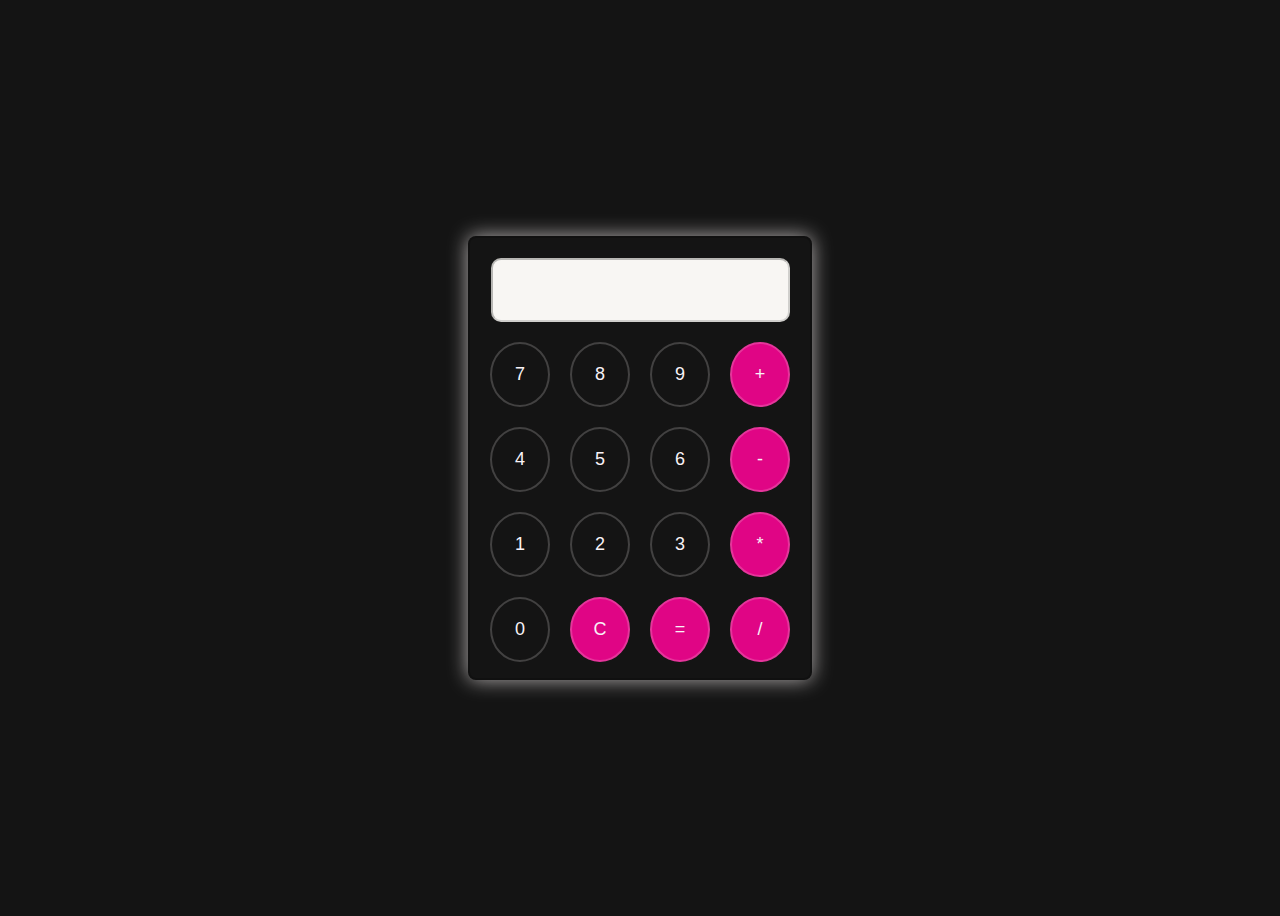
<file: calculator/index.html>
<!DOCTYPE html>
<html lang="en">
<head>
    <meta charset="UTF-8">
    <meta name="viewport" content="width=device-width, initial-scale=1.0">
    <title>Calculator</title>
    <link rel="stylesheet" href="style.css">
</head>
<body>
    <div class="calculator">
        <input type="text" id="display" disabled>
        <div class="keys">
            <button onclick="appendNumber('7')">7</button>
            <button onclick="appendNumber('8')">8</button>
            <button onclick="appendNumber('9')">9</button>
            <button id="operator"onclick="appendOperator('+')">+</button>
            <button onclick="appendNumber('4')">4</button>
            <button onclick="appendNumber('5')">5</button>
            <button onclick="appendNumber('6')">6</button>
            <button id="operator"onclick="appendOperator('-')">-</button>
            <button onclick="appendNumber('1')">1</button>
            <button onclick="appendNumber('2')">2</button>
            <button onclick="appendNumber('3')">3</button>
            <button id="operator"onclick="appendOperator('*')">*</button>
            <button onclick="appendNumber('0')">0</button>
            <button id="operator"onclick="clearDisplay()">C</button>
            <button id="operator" onclick="calculateResult()">=</button>
            <button id="operator" onclick="appendOperator('/')">/</button>
        </div>
    </div>

    <script src="script.js"></script>
</body>
</html>
</file>
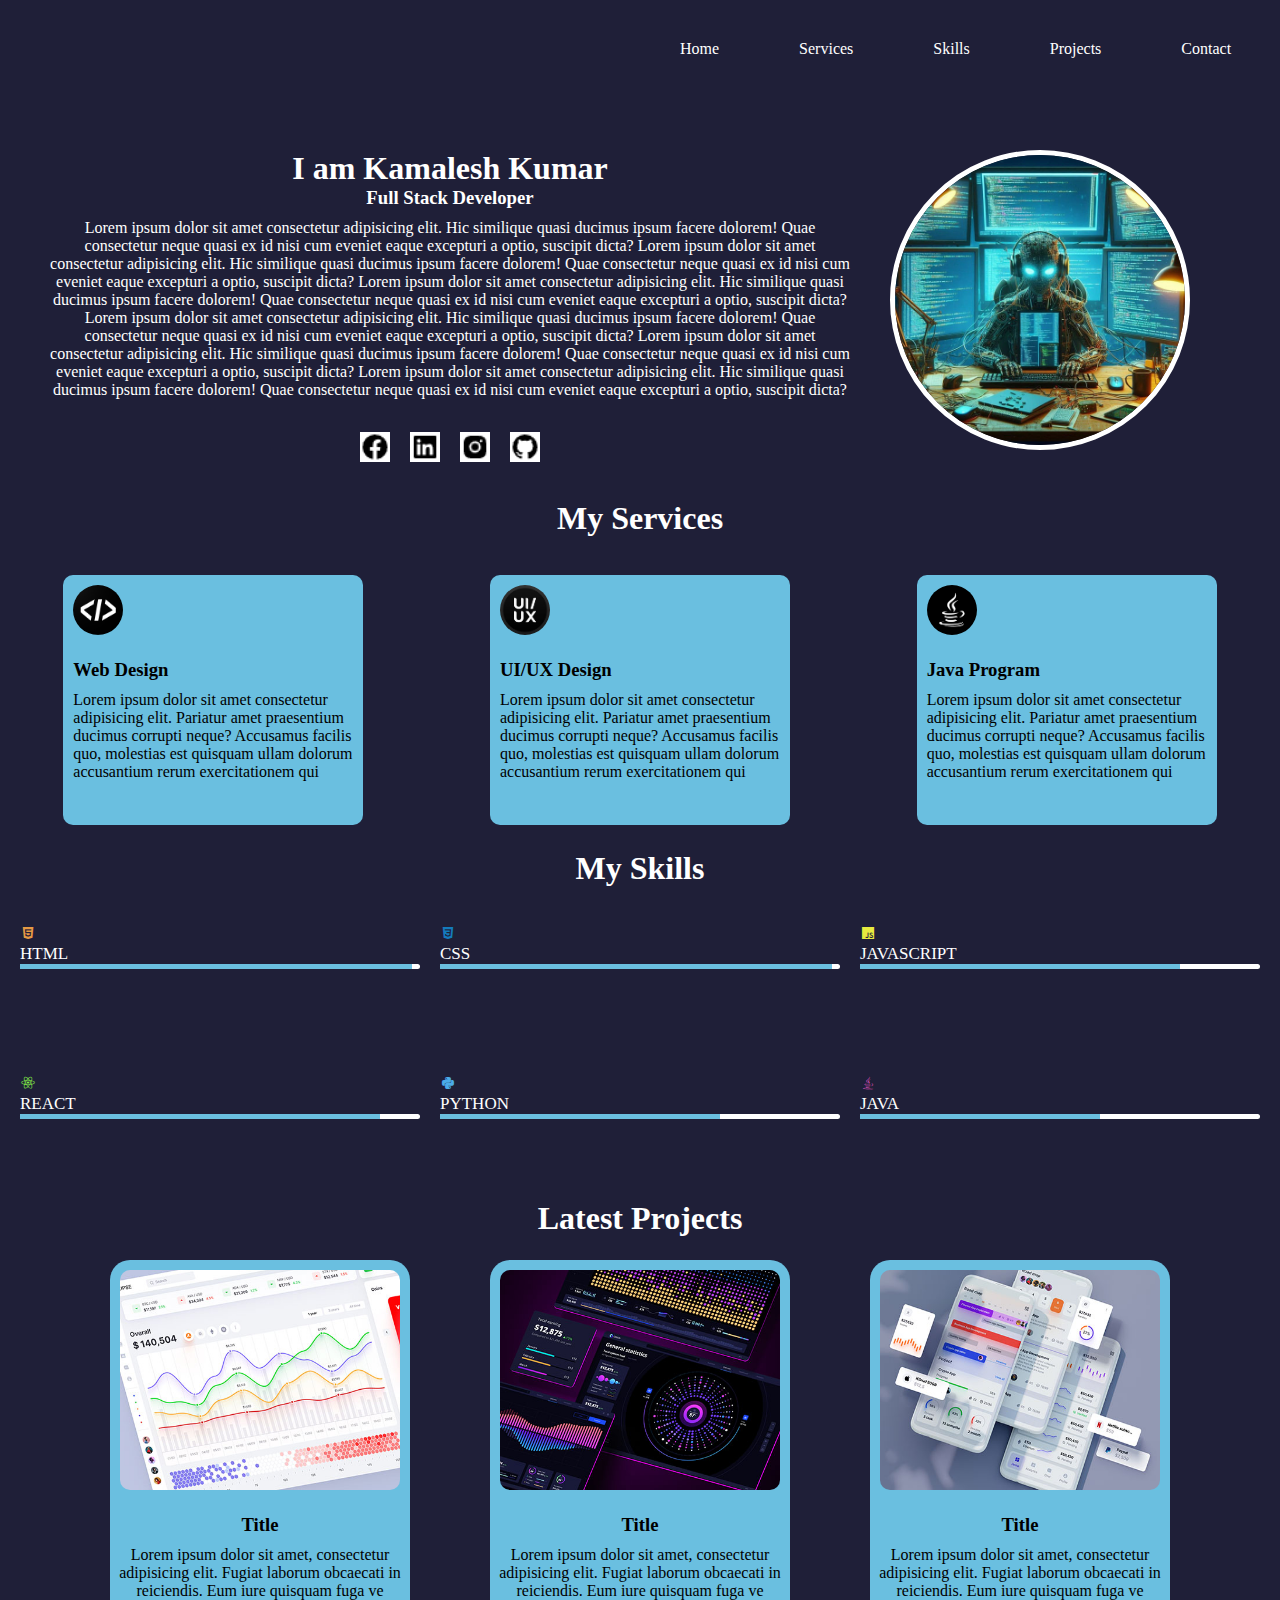
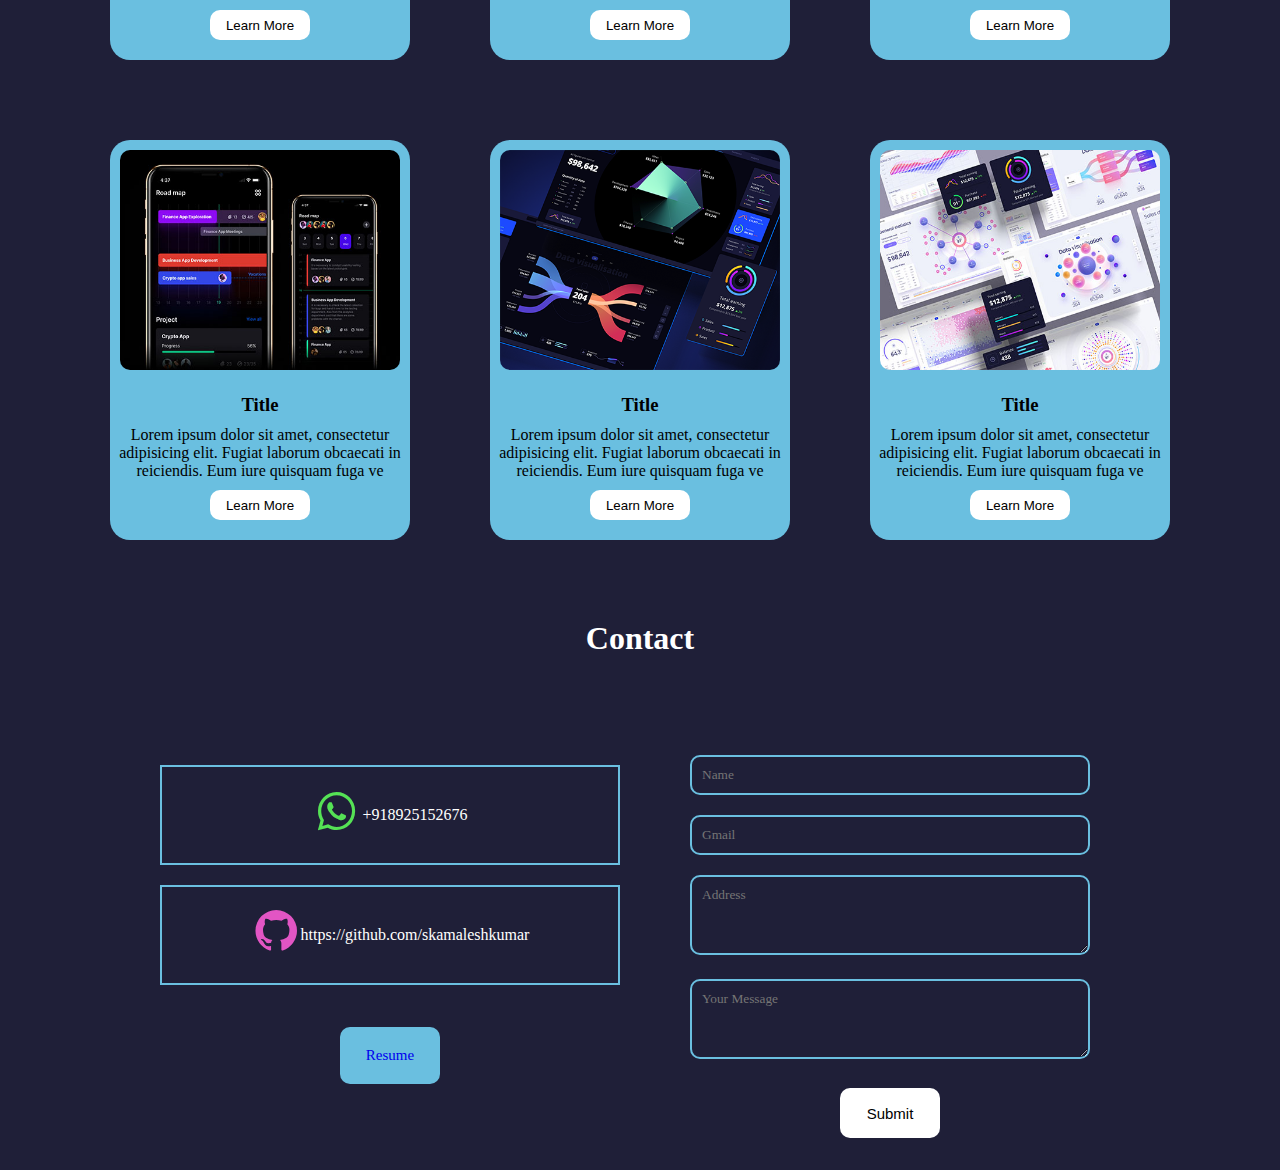
<file: Task2-Portfolio/index.html>
<!DOCTYPE html>
<html lang="en">
<head>
    <meta charset="UTF-8">
    <meta name="viewport" content="width=device-width, initial-scale=1.0">
    <title>Portfolio</title>
    <link rel="stylesheet" href="style.css">
    <link href='https://unpkg.com/boxicons@2.1.4/css/boxicons.min.css' rel='stylesheet'>
</head>
<body>
   <nav class="container">
      <ul>
        <li><a href="#">Home</a></li>
        <li><a href="#">Services</a></li>
        <li><a href="#">Skills</a></li>
        <li><a href="#">Projects</a></li>
        <li><a href="#">Contact</a></li>
      </ul>
    </nav>
    
    <div class="container1">
        <div class="about">
            <h1>I am Kamalesh Kumar</h1>
            <h3>Full Stack Developer</h3>
            <p>Lorem ipsum dolor sit amet consectetur adipisicing elit. Hic similique quasi ducimus ipsum facere dolorem! Quae consectetur neque quasi ex id nisi cum eveniet eaque excepturi a optio, suscipit dicta?
                Lorem ipsum dolor sit amet consectetur adipisicing elit. Hic similique quasi ducimus ipsum facere dolorem! Quae consectetur neque quasi ex id nisi cum eveniet eaque excepturi a optio, suscipit dicta?
                Lorem ipsum dolor sit amet consectetur adipisicing elit. Hic similique quasi ducimus ipsum facere dolorem! Quae consectetur neque quasi ex id nisi cum eveniet eaque excepturi a optio, suscipit dicta?
                Lorem ipsum dolor sit amet consectetur adipisicing elit. Hic similique quasi ducimus ipsum facere dolorem! Quae consectetur neque quasi ex id nisi cum eveniet eaque excepturi a optio, suscipit dicta?
                Lorem ipsum dolor sit amet consectetur adipisicing elit. Hic similique quasi ducimus ipsum facere dolorem! Quae consectetur neque quasi ex id nisi cum eveniet eaque excepturi a optio, suscipit dicta?
                Lorem ipsum dolor sit amet consectetur adipisicing elit. Hic similique quasi ducimus ipsum facere dolorem! Quae consectetur neque quasi ex id nisi cum eveniet eaque excepturi a optio, suscipit dicta?
                     
            </p>
            <div class="contact">
                
                <a href="#"><img src="./images/facebook-circle-logo-24.png" alt=""></a>
                <a href="#"><img src="images/linkedin-square-logo-24.png" alt=""></a>
                <a href="#"><img src="images/instagram-alt-logo-24.png" alt=""></a>
                <a href="#"><img src="./images/github-logo-24.png" alt=""></a>
                
          
        </div>
        </div>
      
        <div class="profile">
            <img src="./images/ai-8802304_640.jpg" alt="">
        </div>

    </div>
 
    <div class="title">
        <h1> My Services</h1>
    </div>
        <div class="cards">
            <div class="card">
                <img src="images/unnamed (1).png" alt="">
                <h3>Web Design</h3>
                <p>Lorem ipsum dolor sit amet consectetur adipisicing elit. Pariatur amet praesentium ducimus corrupti neque? Accusamus facilis quo, molestias est quisquam ullam dolorum accusantium rerum exercitationem qui
                </p>
               
            </div>
            <div class="card">
                <img src="./images/images.jfif" alt="">
                <h3>UI/UX Design</h3>
                <p>Lorem ipsum dolor sit amet consectetur adipisicing elit. Pariatur amet praesentium ducimus corrupti neque? Accusamus facilis quo, molestias est quisquam ullam dolorum accusantium rerum exercitationem qui
                </p>
               
            </div>
            <div class="card">
                <img src="images/images (2).png" alt="">
                <h3>Java Program</h3>
                <p>Lorem ipsum dolor sit amet consectetur adipisicing elit. Pariatur amet praesentium ducimus corrupti neque? Accusamus facilis quo, molestias est quisquam ullam dolorum accusantium rerum exercitationem qui
                </p>
               
            </div>
        </div>
  
        <div class="title">
            <h1> My Skills</h1>
        </div>
        <div class="skills">
            <div class="bar"><i style="color: #e69a44;" class='bx bxl-html5'></i>
                <div class="info">
                    <span>HTML</span>
                </div>
                <div class="line html">
                    <span></span>
                </div>
            </div>
            <div class="bar"><i  style="color: #147bbc;"class='bx bxl-css3'></i>
                <div class="info">
                    <span>CSS</span>
                </div>
                <div class="line css">
                    <span></span>
                </div>
            </div>
            <div class="bar"><i  style="color: #e8eb3f;"class='bx bxl-javascript'></i>
                <div class="info">
                    <span>JAVASCRIPT</span>
                </div>
                <div class="line javascript">
                    <span></span>
                </div>
            </div>
            <div class="bar"><i  style="color: #81e747;"class='bx bxl-react'></i>
                <div class="info">
                    <span>REACT</span>
                </div>
                <div class="line react">
                    <span></span>
                </div>
            </div>
            <div class="bar"><i  style="color: #4bace9;"class='bx bxl-python'></i>
                <div class="info">
                    <span>PYTHON</span>
                </div>
                <div class="line python">
                    <span></span>
                </div>
            </div>
            <div class="bar"><i style="color: #e255c4;"class='bx bxl-java'></i>
                <div class="info">
                    <span>JAVA</span>
                </div>
                <div class="line java">
                    <span></span>
                </div>
            </div>

        </div>

       

       
        <div class="title">
            <h1> Latest Projects</h1>
        </div>
            <div class="projects">
                <div class="project">
                    <img src="./images/portfolio1.jpg" alt="">
                    <h3>Title</h3>
                    <p>Lorem ipsum dolor sit amet, consectetur adipisicing elit. Fugiat laborum obcaecati in reiciendis. Eum iure quisquam fuga ve
                    </p>
                    <button class="btn">Learn More</button>
                </div>
            
                <div class="project">
                    <img src="./images/portfolio2.jpg" alt="">
                    <h3>Title</h3>
                    <p>Lorem ipsum dolor sit amet, consectetur adipisicing elit. Fugiat laborum obcaecati in reiciendis. Eum iure quisquam fuga ve
                    </p>
                    <button class="btn">Learn More</button>
                </div>
                <div class="project">
                    <img src="./images/portfolio3.jpg" alt="">
                    <h3>Title</h3>
                    <p>Lorem ipsum dolor sit amet, consectetur adipisicing elit. Fugiat laborum obcaecati in reiciendis. Eum iure quisquam fuga ve
                    </p> 
                    <button class="btn">Learn More</button>
                </div>
                <div class="project">
                    <img src="./images/portfolio4.jpg" alt="">
                    <h3>Title</h3>
                    <p>Lorem ipsum dolor sit amet, consectetur adipisicing elit. Fugiat laborum obcaecati in reiciendis. Eum iure quisquam fuga ve
                    </p> 
                    <button class="btn">Learn More</button>
                </div>
                <div class="project">
                    <img src="./images/portfolio5.png" alt="">
                    <h3>Title</h3>
                    <p>Lorem ipsum dolor sit amet, consectetur adipisicing elit. Fugiat laborum obcaecati in reiciendis. Eum iure quisquam fuga ve
                    </p> 
                    <button class="btn">Learn More</button>
                </div>
                <div class="project">
                    <img src="./images/portfolio6.jpg" alt="">
                    <h3>Title</h3>
                    <p>Lorem ipsum dolor sit amet, consectetur adipisicing elit. Fugiat laborum obcaecati in reiciendis. Eum iure quisquam fuga ve
                    </p> 
                    <button class="btn">Learn More</button>
                </div>
            </div>


                <h1 class="header"> Contact</h1>
           
        <div class="msg">
            <div class="msg1">
            <div class="info1">
                <a  class="whatsapp" href="#"><i style="color: #55e255;"class='bx bxl-whatsapp'></i></a><p>+918925152676</p>
            </div>
            <div class="info1">
                <a href="#"><i style="color: #e255c4;"class='bx bxl-github'></i></a><p>https://github.com/skamaleshkumar</p>
            </div>
            <div class="Resume">
                <a  class="btn2" href="KAMALESH KUMAR (1).pdf">Resume</a>
            </div>
            </div>
            <div class="msg2">
            <input type="text" placeholder="Name" id="name">
            <input type="email" placeholder="Gmail" id="email"> 
            <textarea name="text" id="address" rows="10" placeholder="Address"></textarea>
            <textarea name="text" id="message" rows="10" placeholder="Your Message"></textarea>
            <button class="btn1">Submit</button>
        </div>
    
</body>
</html>
</file>
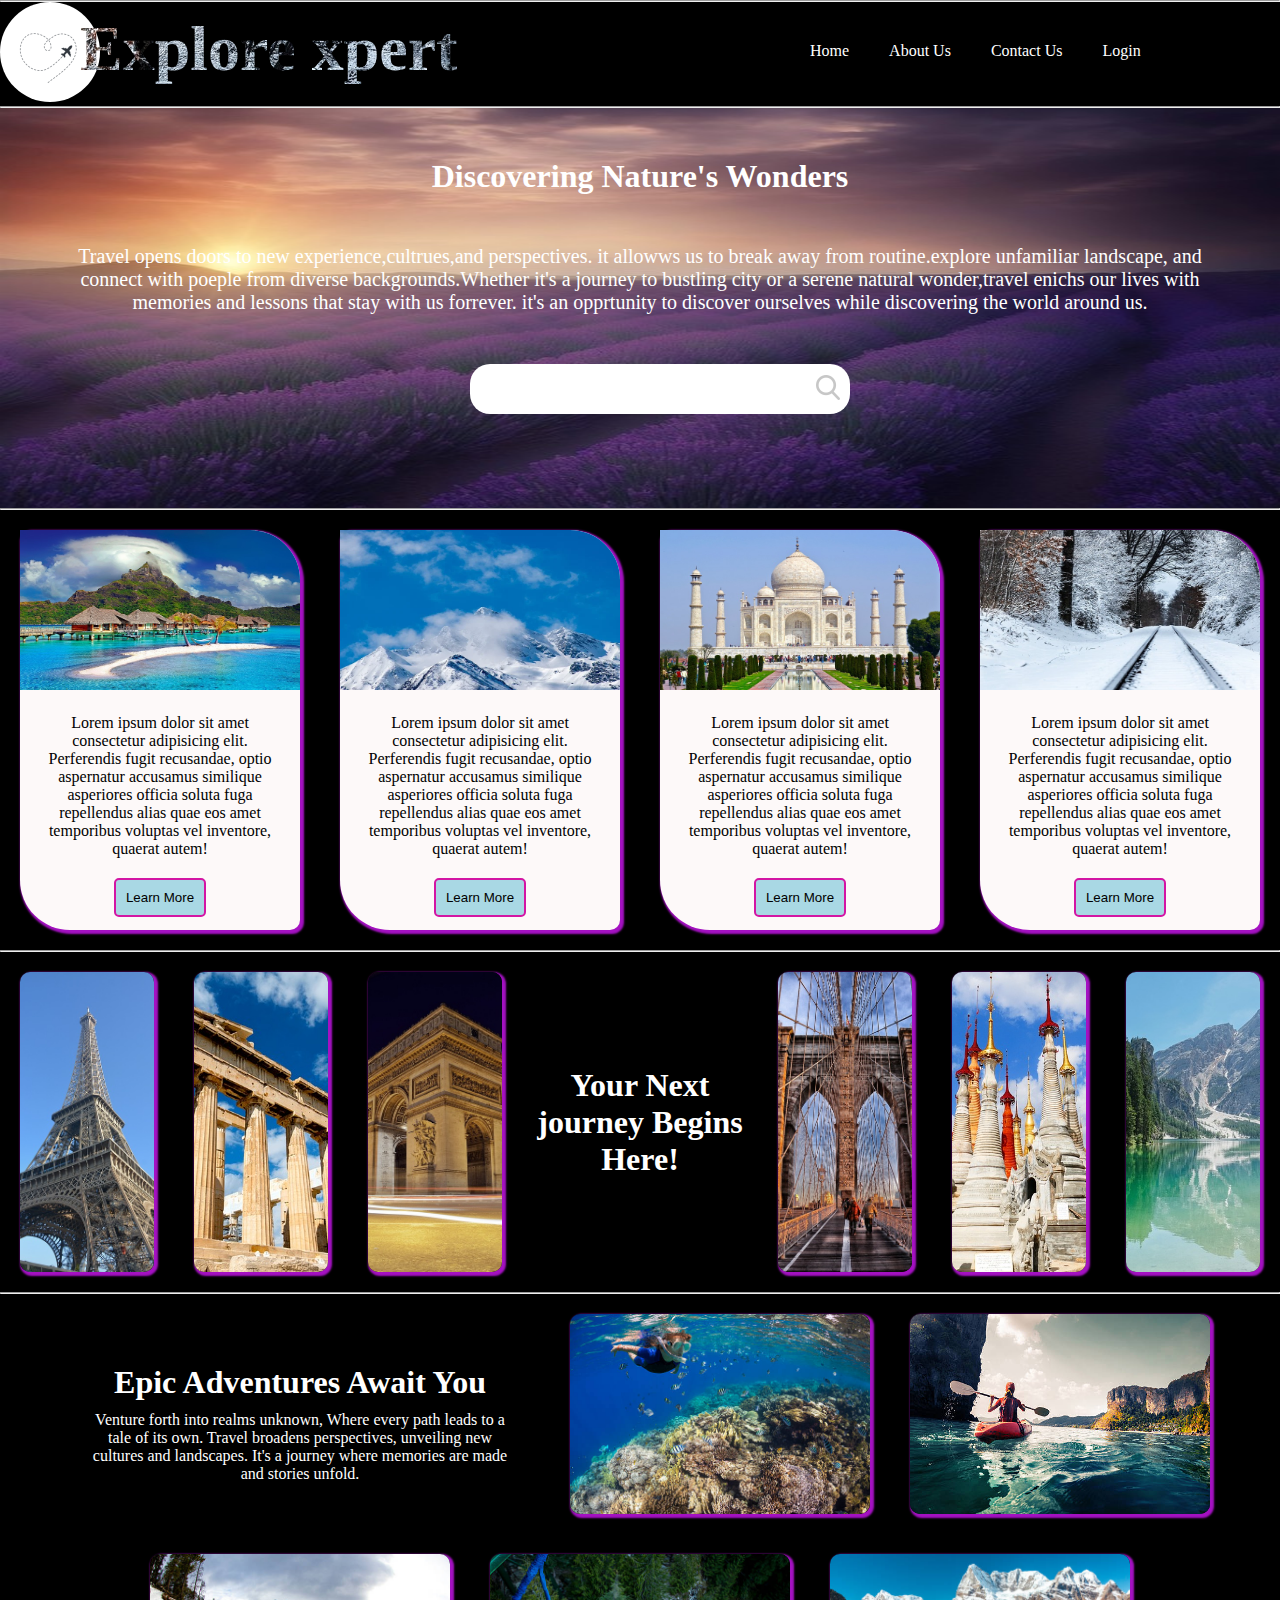
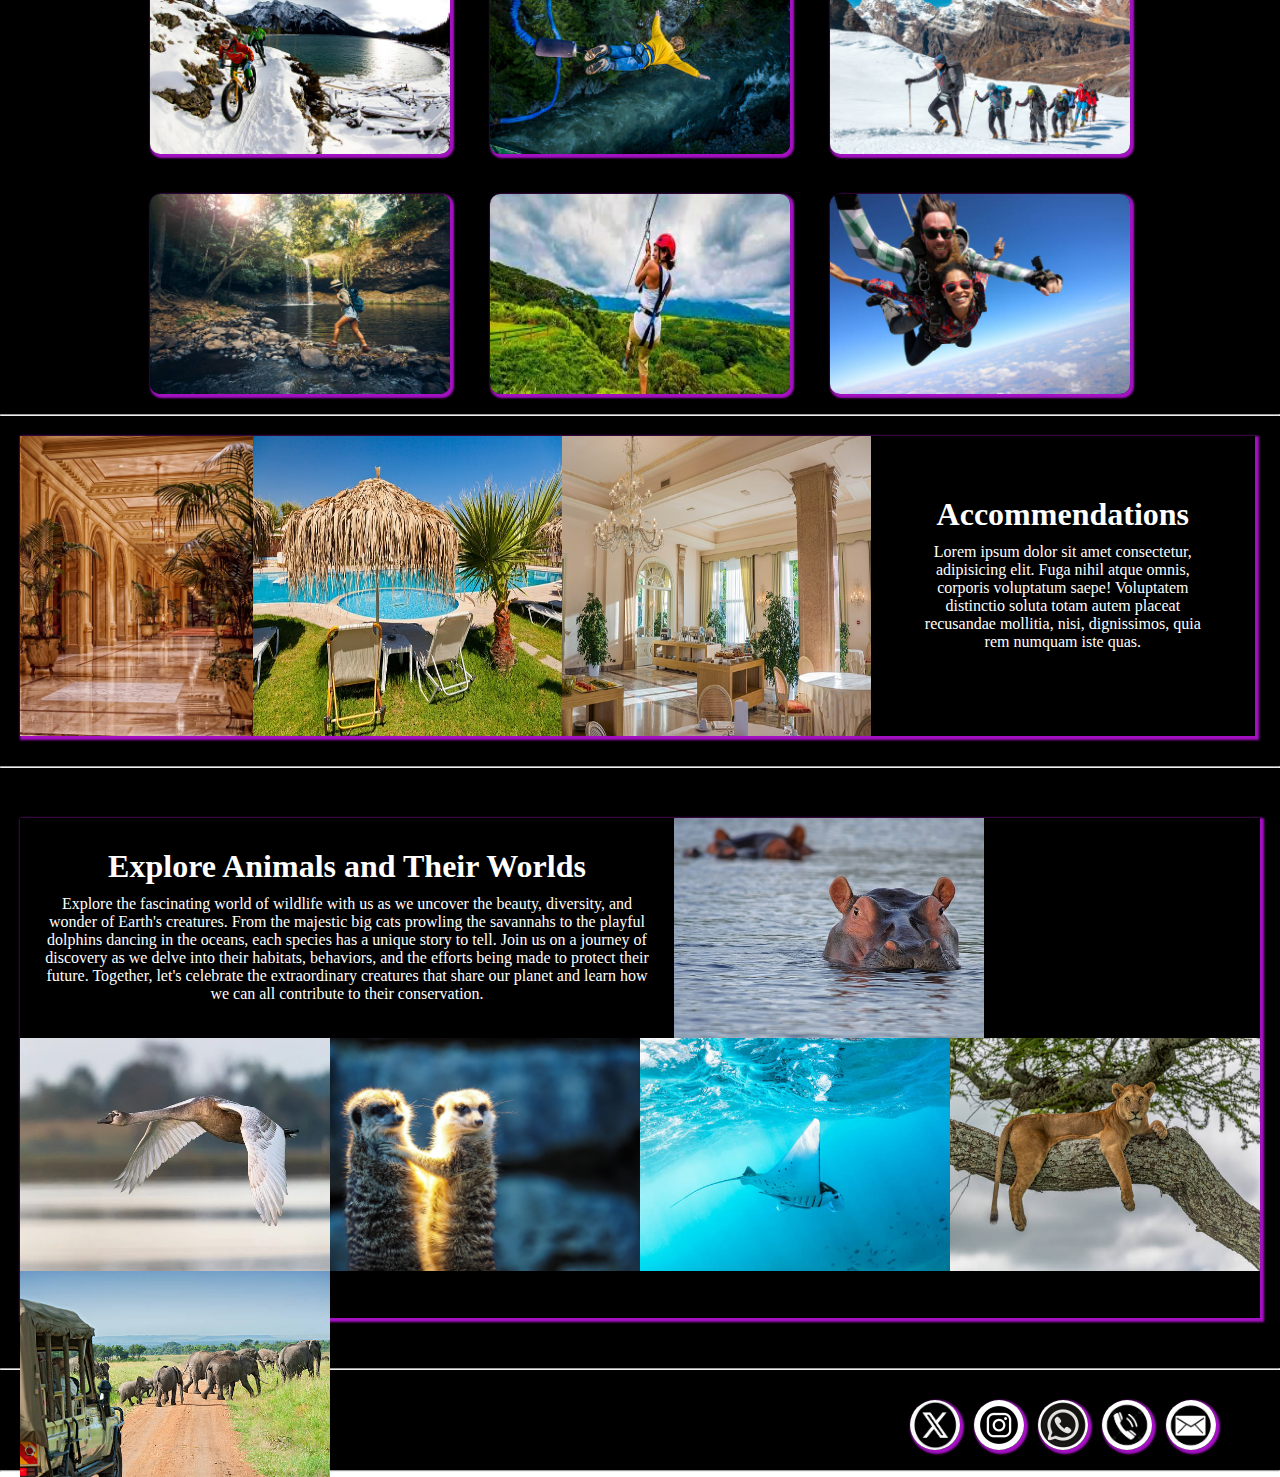
<file: index .html>
<!DOCTYPE html>
<html lang="en">
<head>
    <meta charset="UTF-8">
    <meta name="viewport" content="width=device-width, initial-scale=1.0">
    <title>Landing page</title>
    <link rel="stylesheet" href="style.css">
    <link rel="preconnect" href="https://fonts.googleapis.com">
<link rel="preconnect" href="https://fonts.gstatic.com" crossorigin>
<link href="https://fonts.googleapis.com/css2?family=Ga+Maamli&display=swap" rel="stylesheet">
</head>
<body>
    <hr>
    <div class="header">
        <div class="logo">
            <img src="./images/images.png" alt="">
        </div>
        <div class="name">
            <h1>Explore xpert</h1>
        </div>
        <div class="nav">
        <ul>
            <li><a href="#">Home</a></li>
            <li><a href="#">About Us</a></li>
            <li><a href="#">Contact Us</a></li>
            <li><a href="#" id="star">Login</a></li>
        </ul>
    </div>
    </div>
   <hr>

    <div class="box">
        <div class="content">
            <h1>Discovering Nature's Wonders</h1>
            <p>Travel opens doors to new experience,cultrues,and perspectives.
      it allowws us to break away from routine.explore unfamiliar landscape,
    and connect with poeple from diverse backgrounds.Whether it's a journey to bustling city or
a serene natural wonder,travel enichs our lives with memories and lessons that stay with us forrever.
    it's an opprtunity to discover ourselves while discovering the world around us.</p>
        </div>
        <div class="search-box">
            <input type="text" id="search">
            <button><img src="./images/search.png" alt=""></button>
        </div>
    </div>
 <hr>

    <div class="cards">
        <div class="card">
            <img src="./images/bora-bora-3023437_640.jpg" alt="img">
            <p>
                Lorem ipsum dolor sit amet consectetur adipisicing elit. Perferendis fugit recusandae, optio aspernatur accusamus similique asperiores officia soluta fuga repellendus alias quae eos amet temporibus voluptas vel inventore, quaerat autem!
            </p>
            <button>Learn More</button>

        </div>
        <div class="card">
            <img src="./images/mountain-7970232_640.webp" alt="img">
            <p>
                Lorem ipsum dolor sit amet consectetur adipisicing elit. Perferendis fugit recusandae, optio aspernatur accusamus similique asperiores officia soluta fuga repellendus alias quae eos amet temporibus voluptas vel inventore, quaerat autem!
            </p>
            <button>Learn More</button>

        </div>
        <div class="card">
            <img src="./images/taj-mahal-866692_640.jpg" alt="img">
            <p>
                Lorem ipsum dolor sit amet consectetur adipisicing elit. Perferendis fugit recusandae, optio aspernatur accusamus similique asperiores officia soluta fuga repellendus alias quae eos amet temporibus voluptas vel inventore, quaerat autem!
            </p>
            <button>Learn More</button>

        </div>
        <div class="card">
            <img src="./images/trees-8512979_640.jpg" alt="img">
            <p>
                Lorem ipsum dolor sit amet consectetur adipisicing elit. Perferendis fugit recusandae, optio aspernatur accusamus similique asperiores officia soluta fuga repellendus alias quae eos amet temporibus voluptas vel inventore, quaerat autem!
            </p>
            <button>Learn More</button>

        </div>
    </div>
    <hr>
    <div class="crd">
        <div class="crd1">
        <div class="crd2">
            <img src="./images/eiffel-tower-3764008_640.jpg" alt="">
        </div>
        <div class=" crd3">
            <h3>Title</h3>
            <p>Lorem ipsum dolor sit amet consectetur adipisicing elit. Rerum distinctio, corporis sequi minima cumque porro ipsum placeat dicta eum amet itaque id illum sunt soluta, voluptate rem hic mollitia laudantium.
            </p>
            <button>Learn More</button>
        </div>
    </div>
        <div class="crd1">
        <div class=" crd2">
            <img src="./images/greece-1594689_640.jpg" alt="">
        </div>
        <div class="crd3">
            <h3>Title</h3>
            <p>Lorem ipsum dolor sit amet consectetur adipisicing elit. Rerum distinctio, corporis sequi minima cumque porro ipsum placeat dicta eum amet itaque id illum sunt soluta, voluptate rem hic mollitia laudantium.
            </p>
            <button>Learn More</button>
        </div>
      </div>
        <div class="crd1">
        <div class="crd2">
            <img src="./images/monument-101632_640.jpg" alt="">
        </div>
        <div class=" crd3">
            <h3>Title</h3>
            <p>Lorem ipsum dolor sit amet consectetur adipisicing elit. Rerum distinctio, corporis sequi minima cumque porro ipsum placeat dicta eum amet itaque id illum sunt soluta, voluptate rem hic mollitia laudantium.
            </p>
            <button>Learn More</button>
        </div>
    </div>
 
    <div class="title">
        <h1>
            Your Next journey Begins Here!
        </h1>
    </div>
   
    <div class="crd1">
        <div class="crd2">
            <img src="./images/brooklyn-bridge-105079_640.jpg" alt="">
           
        </div>
        <div class="crd3">
            <h3>Title</h3>
            <p>Lorem ipsum dolor sit amet consectetur adipisicing elit. Rerum distinctio, corporis sequi minima cumque porro ipsum placeat dicta eum amet itaque id illum sunt soluta, voluptate rem hic mollitia laudantium.
            </p>
            <button>Learn More</button>
        </div>
    </div><div class="crd1">
        <div class="crd2">
            <img src="./images/pagoda-1370346_640.jpg" alt="">
           
        </div>
        <div class=" crd3">
            <h3>Title</h3>
            <p>Lorem ipsum dolor sit amet consectetur adipisicing elit. Rerum distinctio, corporis sequi minima cumque porro ipsum placeat dicta eum amet itaque id illum sunt soluta, voluptate rem hic mollitia laudantium.
            </p>
            <button>Learn More</button>
        </div>
    </div><div class="crd1">
        <div class="crd2">
            <img src="./images/nature-4351456_640.jpg" alt="">
           
        </div>
        <div class=" crd3">
            <h3>Title</h3>
            <p>Lorem ipsum dolor sit amet consectetur adipisicing elit. Rerum distinctio, corporis sequi minima cumque porro ipsum placeat dicta eum amet itaque id illum sunt soluta, voluptate rem hic mollitia laudantium.
            </p>
            <button>Learn More</button>
        </div>
    </div>
</div>
<hr>


    <div class="container">
        <div class="text">
            <h1>Epic Adventures Await You</h1>
            <p>Venture forth into realms unknown,
                Where every path leads to a tale of its own.
                Travel broadens perspectives, unveiling new cultures and landscapes. 
                It's a journey where memories are made and stories unfold.</p>
        </div>   
        <img src="./images/istockphoto-502705001-612x612.jpg" alt=""> 
        <img src="./images/istockphoto-516449022-612x612.jpg" alt="">
        <img src="./images/istockphoto-525670203-612x612.jpg" alt="">
        <img src="./images/istockphoto-547436912-612x612.jpg" alt="">
        <img src="./images/istockphoto-649356542-612x612.jpg" alt="">
        <img src="./images/istockphoto-694370978-612x612.jpg" alt="">
        <img src="./images/images (11).jfif" alt="">
        <img src="./images/istockphoto-1324723036-612x612.jpg" alt="">
    </div>
    <hr>

    <div class="container1">
        <div class="card1">
            <img src="./images/lobby-398845_640.jpg" alt="">
            <img src="./images/water-165219_640.jpg" alt="">
            <img src="./images/villa-cortine-palace-949547_640.jpg" alt="weer">
            <div class="content1">
            <h1>Accommendations</h1>
            <p>Lorem ipsum dolor sit amet consectetur, adipisicing elit. Fuga nihil atque omnis, corporis voluptatum saepe! Voluptatem distinctio soluta totam autem placeat recusandae mollitia, nisi, dignissimos, quia rem numquam iste quas.
             </p>
            </div>
        </div>
    </div>
    <hr>
    <div class="animals">
        <div class="container2">
            <div class="content2">
                <h1> Explore Animals and Their Worlds </h1>
                <p>Explore the fascinating world of wildlife with us as we uncover the beauty, diversity, and wonder of Earth's creatures. From the majestic big cats prowling the savannahs to the playful dolphins dancing in the oceans, each species has a unique story to tell. Join us on a journey of discovery as we delve into their habitats, behaviors, and the efforts being made to protect their future. Together, let's celebrate the extraordinary creatures that share our planet and learn how we can all contribute to their conservation.</p>
                
            </div>
        <img src="./images/hippo-515027_640.jpg" alt="">
        <img src="./images/swan-8317602_640.webp" alt="">
        <img src="./images/meerkat-4821484_1280.jpg" alt="">
        <img src="./images/istockphoto-866198418-612x612.jpg" alt="">
        <img src="./images/istockphoto-1131118951-612x612.jpg" alt="">
        <img src="./images/istockphoto-168252293-612x612.jpg" alt="">
        
    </div>
   
    </div>
    <hr>
    <div class="footer">
        <div class="img">
        <a href="#"><img src="./images/download (2).png" alt=""></a>
       <a href="#"><img src="./images/images (4).png" alt=""></a>
       <a href="#"><img src="./images/images (16).jfif" alt=""></a> 
        <a href="#"><img src="./images/images (6).png" alt=""></a>
        <a href="#"><img src="./images/images (5).png" alt=""></a>
        

    </div>
    </div>
    <hr>
</body>
</html>
</file>
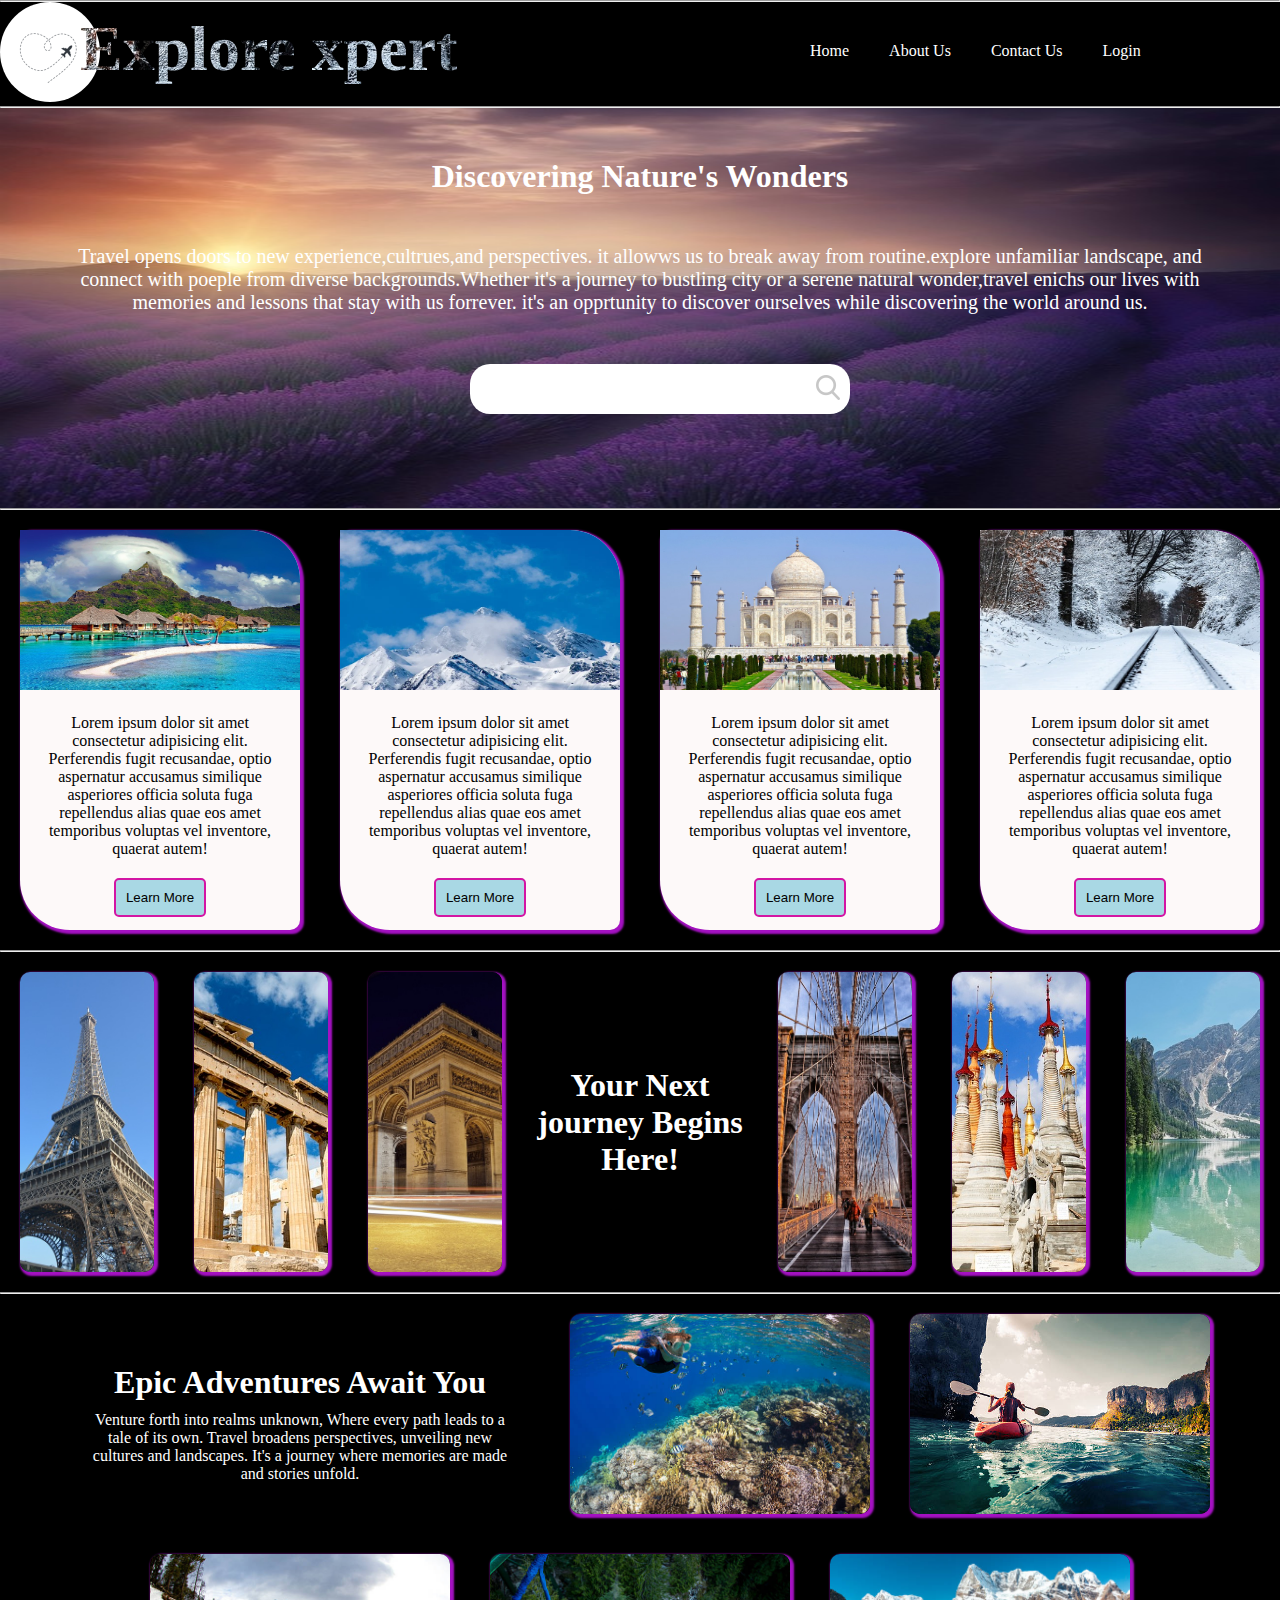
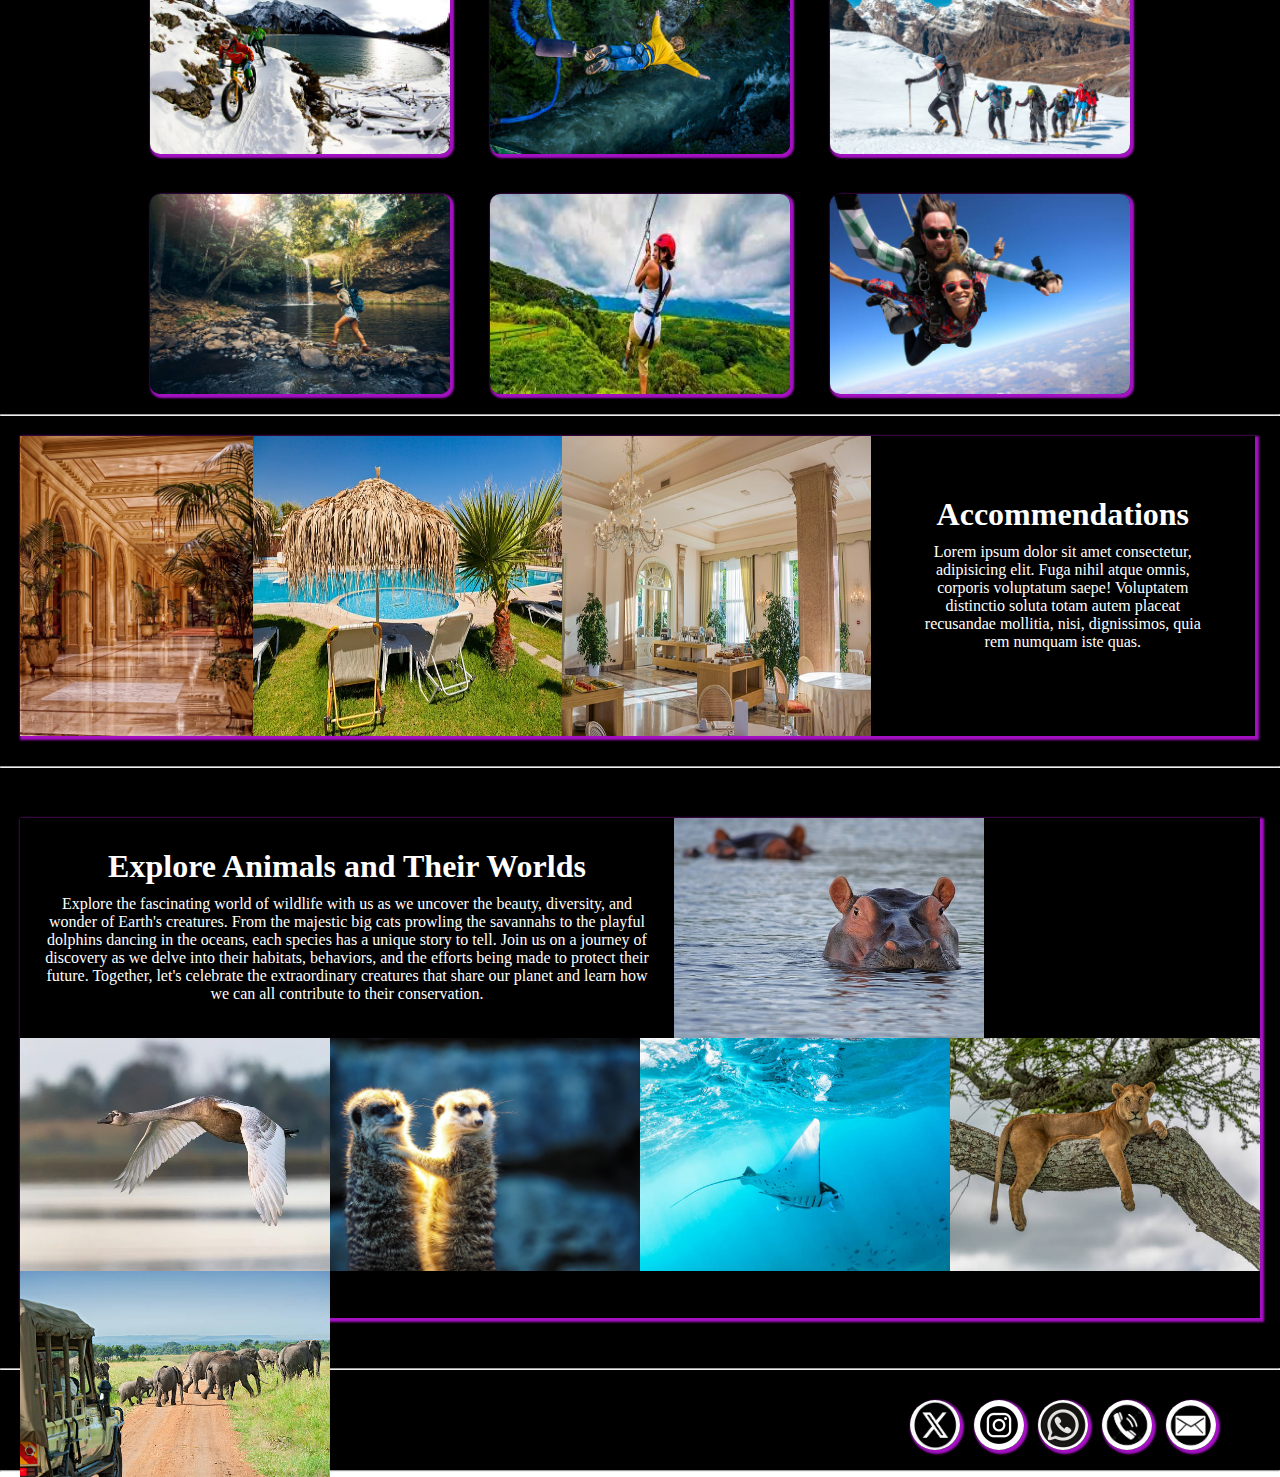
<file: explore expert/index .html>
<!DOCTYPE html>
<html lang="en">
<head>
    <meta charset="UTF-8">
    <meta name="viewport" content="width=device-width, initial-scale=1.0">
    <title>Landing page</title>
    <link rel="stylesheet" href="style.css">
    <link rel="preconnect" href="https://fonts.googleapis.com">
<link rel="preconnect" href="https://fonts.gstatic.com" crossorigin>
<link href="https://fonts.googleapis.com/css2?family=Ga+Maamli&display=swap" rel="stylesheet">
</head>
<body>
    <hr>
    <div class="header">
        <div class="logo">
            <img src="./images/images.png" alt="">
        </div>
        <div class="name">
            <h1>Explore xpert</h1>
        </div>
        <div class="nav">
        <ul>
            <li><a href="#">Home</a></li>
            <li><a href="#">About Us</a></li>
            <li><a href="#">Contact Us</a></li>
            <li><a href="#" id="star">Login</a></li>
        </ul>
    </div>
    </div>
   <hr>

    <div class="box">
        <div class="content">
            <h1>Discovering Nature's Wonders</h1>
            <p>Travel opens doors to new experience,cultrues,and perspectives.
      it allowws us to break away from routine.explore unfamiliar landscape,
    and connect with poeple from diverse backgrounds.Whether it's a journey to bustling city or
a serene natural wonder,travel enichs our lives with memories and lessons that stay with us forrever.
    it's an opprtunity to discover ourselves while discovering the world around us.</p>
        </div>
        <div class="search-box">
            <input type="text" id="search">
            <button><img src="./images/search.png" alt=""></button>
        </div>
    </div>
 <hr>

    <div class="cards">
        <div class="card">
            <img src="./images/bora-bora-3023437_640.jpg" alt="img">
            <p>
                Lorem ipsum dolor sit amet consectetur adipisicing elit. Perferendis fugit recusandae, optio aspernatur accusamus similique asperiores officia soluta fuga repellendus alias quae eos amet temporibus voluptas vel inventore, quaerat autem!
            </p>
            <button>Learn More</button>

        </div>
        <div class="card">
            <img src="./images/mountain-7970232_640.webp" alt="img">
            <p>
                Lorem ipsum dolor sit amet consectetur adipisicing elit. Perferendis fugit recusandae, optio aspernatur accusamus similique asperiores officia soluta fuga repellendus alias quae eos amet temporibus voluptas vel inventore, quaerat autem!
            </p>
            <button>Learn More</button>

        </div>
        <div class="card">
            <img src="./images/taj-mahal-866692_640.jpg" alt="img">
            <p>
                Lorem ipsum dolor sit amet consectetur adipisicing elit. Perferendis fugit recusandae, optio aspernatur accusamus similique asperiores officia soluta fuga repellendus alias quae eos amet temporibus voluptas vel inventore, quaerat autem!
            </p>
            <button>Learn More</button>

        </div>
        <div class="card">
            <img src="./images/trees-8512979_640.jpg" alt="img">
            <p>
                Lorem ipsum dolor sit amet consectetur adipisicing elit. Perferendis fugit recusandae, optio aspernatur accusamus similique asperiores officia soluta fuga repellendus alias quae eos amet temporibus voluptas vel inventore, quaerat autem!
            </p>
            <button>Learn More</button>

        </div>
    </div>
    <hr>
    <div class="crd">
        <div class="crd1">
        <div class="crd2">
            <img src="./images/eiffel-tower-3764008_640.jpg" alt="">
        </div>
        <div class=" crd3">
            <h3>Title</h3>
            <p>Lorem ipsum dolor sit amet consectetur adipisicing elit. Rerum distinctio, corporis sequi minima cumque porro ipsum placeat dicta eum amet itaque id illum sunt soluta, voluptate rem hic mollitia laudantium.
            </p>
            <button>Learn More</button>
        </div>
    </div>
        <div class="crd1">
        <div class=" crd2">
            <img src="./images/greece-1594689_640.jpg" alt="">
        </div>
        <div class="crd3">
            <h3>Title</h3>
            <p>Lorem ipsum dolor sit amet consectetur adipisicing elit. Rerum distinctio, corporis sequi minima cumque porro ipsum placeat dicta eum amet itaque id illum sunt soluta, voluptate rem hic mollitia laudantium.
            </p>
            <button>Learn More</button>
        </div>
      </div>
        <div class="crd1">
        <div class="crd2">
            <img src="./images/monument-101632_640.jpg" alt="">
        </div>
        <div class=" crd3">
            <h3>Title</h3>
            <p>Lorem ipsum dolor sit amet consectetur adipisicing elit. Rerum distinctio, corporis sequi minima cumque porro ipsum placeat dicta eum amet itaque id illum sunt soluta, voluptate rem hic mollitia laudantium.
            </p>
            <button>Learn More</button>
        </div>
    </div>
 
    <div class="title">
        <h1>
            Your Next journey Begins Here!
        </h1>
    </div>
   
    <div class="crd1">
        <div class="crd2">
            <img src="./images/brooklyn-bridge-105079_640.jpg" alt="">
           
        </div>
        <div class="crd3">
            <h3>Title</h3>
            <p>Lorem ipsum dolor sit amet consectetur adipisicing elit. Rerum distinctio, corporis sequi minima cumque porro ipsum placeat dicta eum amet itaque id illum sunt soluta, voluptate rem hic mollitia laudantium.
            </p>
            <button>Learn More</button>
        </div>
    </div><div class="crd1">
        <div class="crd2">
            <img src="./images/pagoda-1370346_640.jpg" alt="">
           
        </div>
        <div class=" crd3">
            <h3>Title</h3>
            <p>Lorem ipsum dolor sit amet consectetur adipisicing elit. Rerum distinctio, corporis sequi minima cumque porro ipsum placeat dicta eum amet itaque id illum sunt soluta, voluptate rem hic mollitia laudantium.
            </p>
            <button>Learn More</button>
        </div>
    </div><div class="crd1">
        <div class="crd2">
            <img src="./images/nature-4351456_640.jpg" alt="">
           
        </div>
        <div class=" crd3">
            <h3>Title</h3>
            <p>Lorem ipsum dolor sit amet consectetur adipisicing elit. Rerum distinctio, corporis sequi minima cumque porro ipsum placeat dicta eum amet itaque id illum sunt soluta, voluptate rem hic mollitia laudantium.
            </p>
            <button>Learn More</button>
        </div>
    </div>
</div>
<hr>


    <div class="container">
        <div class="text">
            <h1>Epic Adventures Await You</h1>
            <p>Venture forth into realms unknown,
                Where every path leads to a tale of its own.
                Travel broadens perspectives, unveiling new cultures and landscapes. 
                It's a journey where memories are made and stories unfold.</p>
        </div>   
        <img src="./images/istockphoto-502705001-612x612.jpg" alt=""> 
        <img src="./images/istockphoto-516449022-612x612.jpg" alt="">
        <img src="./images/istockphoto-525670203-612x612.jpg" alt="">
        <img src="./images/istockphoto-547436912-612x612.jpg" alt="">
        <img src="./images/istockphoto-649356542-612x612.jpg" alt="">
        <img src="./images/istockphoto-694370978-612x612.jpg" alt="">
        <img src="./images/images (11).jfif" alt="">
        <img src="./images/istockphoto-1324723036-612x612.jpg" alt="">
    </div>
    <hr>

    <div class="container1">
        <div class="card1">
            <img src="./images/lobby-398845_640.jpg" alt="">
            <img src="./images/water-165219_640.jpg" alt="">
            <img src="./images/villa-cortine-palace-949547_640.jpg" alt="weer">
            <div class="content1">
            <h1>Accommendations</h1>
            <p>Lorem ipsum dolor sit amet consectetur, adipisicing elit. Fuga nihil atque omnis, corporis voluptatum saepe! Voluptatem distinctio soluta totam autem placeat recusandae mollitia, nisi, dignissimos, quia rem numquam iste quas.
             </p>
            </div>
        </div>
    </div>
    <hr>
    <div class="animals">
        <div class="container2">
            <div class="content2">
                <h1> Explore Animals and Their Worlds </h1>
                <p>Explore the fascinating world of wildlife with us as we uncover the beauty, diversity, and wonder of Earth's creatures. From the majestic big cats prowling the savannahs to the playful dolphins dancing in the oceans, each species has a unique story to tell. Join us on a journey of discovery as we delve into their habitats, behaviors, and the efforts being made to protect their future. Together, let's celebrate the extraordinary creatures that share our planet and learn how we can all contribute to their conservation.</p>
                
            </div>
        <img src="./images/hippo-515027_640.jpg" alt="">
        <img src="./images/swan-8317602_640.webp" alt="">
        <img src="./images/meerkat-4821484_1280.jpg" alt="">
        <img src="./images/istockphoto-866198418-612x612.jpg" alt="">
        <img src="./images/istockphoto-1131118951-612x612.jpg" alt="">
        <img src="./images/istockphoto-168252293-612x612.jpg" alt="">
        
    </div>
   
    </div>
    <hr>
    <div class="footer">
        <div class="img">
        <a href="#"><img src="./images/download (2).png" alt=""></a>
       <a href="#"><img src="./images/images (4).png" alt=""></a>
       <a href="#"><img src="./images/images (16).jfif" alt=""></a> 
        <a href="#"><img src="./images/images (6).png" alt=""></a>
        <a href="#"><img src="./images/images (5).png" alt=""></a>
        

    </div>
    </div>
    <hr>
</body>
</html>
</file>
<file: calculator/style.css>
body {
    display: flex;
    justify-content: center;
    align-items: center;
    height: 100vh;
    background-color: #f0f0f0;
    font-family: Arial, sans-serif;
    background-color: #080808f3;
}

.calculator {
    background:none;
    border-radius: 8px;
    padding: 20px;
    box-shadow: 0px 0px 20px rgba(235, 229, 229, 0.747);
    text-align: center;
    width: 300px;
    height: 400px;
    border: 2px solid rgba(0, 0, 0, 0.2);
}

#display {
    width: 95%;
    height: 50px;
    margin-bottom: 20px;
    font-size: 24px;
    text-align: right;
    padding: 5px;
    background-color: rgb(248, 246, 243);
    border-radius: 10px;
}

.keys {
    display: grid;
    grid-template-columns: repeat(4, 1fr);
    gap: 20px;
}

button {
    padding: 20px;
    font-size: 18px;
    border: 2px solid rgba(250, 246, 246, 0.2);
    cursor: pointer;
    background:none;
    color: #f8f2f7;
    border-radius: 50%;
}
button:hover {
    background-color: #e00685bd;
}

#operator{
    background-color: #e00585;
}
</file>
<file: Task2-Portfolio/style.css>
*{
    margin: 0px;
    padding: 0px;
    box-sizing: border-box;
}
body{
    background-color: #1f1f38;
}
.container{
    height: 100px;

}
.container>ul{
    display: flex;
    padding-left: 50%;
}
.container>ul>li{
    list-style: none;
    padding: 10px;
    margin: 30px;
}
.container>ul>li>a{
    text-decoration: none;
    color: #fff;
}
.container>ul>li>a:hover{
    padding: 2px;
    text-decoration:underline 4px solid  #6abfe0;

}
.container1{
    height: 400px;
    display: flex;
   color: #fff;
    padding: 50px;
    gap: 40px;
}
.container1 .profile{
    width: 300px;
    height: 300px;
   
}
.profile>img{
    width: 100%;
    height: 100%;
    border-radius: 50%;
    border: 5px solid white;
    

}
.container1 .about{
    width: 800px;
    height: 300px;
    justify-content: center;
    text-align: center;
}
.about>p{
 padding-top: 10px;
}
.contact{
   display: flex;
   width: 800px;
   height: 100px;
   justify-content: center;
   align-items: center;
}
.contact>a>img{
  height: 30px;
  width: 30px;
  margin: 10px;
  background-color: #fff;

}
.cards{
    
    height: 300px;
   display: flex;
   justify-content: center;
   align-items: center;
}
.card{
    margin: auto;
    height: 250px;
    width: 300px;
    background-color: #6abfe0;
    border-radius: 10px;
    
  
  
}
.card>h3{
    margin: 10px;
}
.card>img{
    margin: 10px;
    border-radius: 50%;
    height: 50px;
    width: 50px;
}
.card>p{
    margin: 10px;
}
.btn{
    outline: none;
    width: 100px;
    height: 30px;
    border: none;
    border-radius: 10px;
    cursor: pointer;
    margin: 10px;
    background-color: #fff;
}
.card:hover{
   color: #fff;
    background:none;
    border: 2px solid  #6abfe0 ;
}
.skills{
    display: flex;
    height: 300px;
   color: #fff;
   flex-wrap: wrap;
   justify-content: space-evenly;
   align-items: center;

}
.skills .bar{
    
    width: 400px;
    height: 100px;
}
.title{
    height: 50px;
    text-align: center;
   color: #fff;
}

.skills .bar .info span{
    font-size: 17px;
}
.line{
    position: relative;
    width: 100%;
    border-radius: 10px;
    height: 5px;
    background-color: #fff;
  
}
.line span{
    position: absolute;
    width: 80%;
    background-color: #6abfe0;
    height: 100%;
    
   
}
.html span{
    position: absolute;
    width: 98%;
    background-color: #6abfe0;
    
   
}
.css span{
    position: absolute;
    width: 98%;
    background-color: #6abfe0;
}
.javascript span{
    position: absolute;
    width: 80%;
    background-color: #6abfe0;
   
}
.react span{
    position: absolute;
    width: 90%;
    background-color: #6abfe0;
   
}
.python span{
    position: absolute;
    width: 70%;
    background-color: #6abfe0;
   
}
.java span{
    position: absolute;
    width: 60%;
    background-color: #6abfe0;
}
.projects{
    height: 900px;
    display: flex;
    flex-wrap: wrap;
    gap: 80px;
    justify-content: center;
    align-content: center;
}
.project{
    width: 300px;
    height: 400px;
    background-color: #6abfe0;
    text-align: center;
    border-radius: 20px ;
}


.project>img{
    width: 100%;
    height: 60%;
    border-radius:20px;
    padding: 10px;
}
.project>h3{
    padding: 10px;
}
.project:hover{
    color: #fff;
     background:none;
     border: 2px solid  #a4faeea1;
   
 }
 .project:hover .btn{
    background-color: #6abfe0;
 }
.msg{
    height: 450px;
    text-align: center;
    color: #fff;
    display: flex;
    align-items: center;
    justify-content: center;
    
}
.msg1{
    width: 500px;
    height: 400px;
}
.msg .info1{
    height: 100px;
    margin: 20px;
    display: flex;
    align-items: center;
    justify-content: center;
   background: none;
   border: 2px solid  #6abfe0 ;
   
}
.msg .info1>a{
    font-size: 50px;
}
.msg2{
    width: 500px;
    height: 400px;
    text-align: center;
}
.msg2>input{
    width: 400px;
    border: 2px solid  #6abfe0 ;
    background: none;
    padding: 10px;
    margin: 10px;
    border-radius: 10px;
    outline: 0px;
    flex: 1;
    font-family: "JosefinSansRegular"; 
    color: #fff;
}
#address{
    padding: 10px;
    border-radius: 10px;
     margin: 10px;
     border: 2px solid  #6abfe0 ;
    width: 400px;
    height: 80px;
     font-family: "JosefinSansRegular"; 
       outline: 0px;
       background: none;
       color: #fff;
}
#message{
    padding: 10px;
    border-radius: 10px;
     margin: 10px;
     border: 2px solid  #6abfe0 ;
    width: 400px;
    height: 80px;
     font-family: "JosefinSansRegular"; 
       outline: 0px;
       background: none;
       color: #fff;
}
.btn1{
    outline: none;
    width: 100px;
    height: 50px;
    border: none;
    border-radius: 10px;
    margin:3%;
    cursor: pointer;
    background-color: #fff;
    font-size: 15px;
}
.btn1:hover{
    background: none;
    border: 2px solid  #6abfe0 ;
    color: #6abfe0  ;
}
.Resume{
    height: 100px;
    margin: 20px;
  display: flex;
  align-items: center;
  justify-content: center;
}
.btn2{
    outline: none;
    width: 100px;
    font-size: 15px;
    border: none;
    border-radius: 10px;
    cursor: pointer;
    background-color: #6abfe0;
    text-decoration: none;
    padding: 20px;
}

.btn2:hover{
    background: none;
    border: 2px solid  #6abfe0 ;
    color: #6abfe0  ;
}
.header{
    height: 100px;
    text-align: center;
    margin-top: 70px;
    color: #fff;
}
</file>
<file: style.css>
*{
    margin: 0px;
    padding: 0px;
    box-sizing: border-box;
  
}

.header{
    display: flex;
    background-color: black;
  
}
.logo{
   flex: 1;
}
.logo>img{
    border-radius: 200px;
    width: 100px;
}
.name{
    font-size: 2rem;
    position: absolute;
    padding: 10px 0px 0px 80px;
        height: 100px;
        background: url(./images/trees-8512979_640.jpg);
        background-clip: text;
        background-size: cover;
        -webkit-background-clip: text;
        color: transparent;

}
.nav{
    margin-right:50px ;
    width: 500px; 
}
.nav>ul{
    list-style: none;
    display: flex;
    padding-top: 40px;
    margin-left: 40px;
}
.nav>ul>li>a{
    text-decoration: none;
    margin-left: 40px;
    color:white;
  
}
.nav>ul>li>a:hover{
    padding: 2px;
    text-decoration:underline 4px solid rgb(164, 17, 194);
}


.box{
    height: 400px;   
    background-image: url(./images/lavender-7489530_640.jpg);
    background-repeat: no-repeat;
    background-size: 100% 100%;
    color:white;
    text-align: center;
    padding-top: 50px;
    border: none;
    filter: blur(40%);
  
}
.content>p{
  margin: 50px;
  font-size: 20px;
 
}


.search-box{
    display: flex;
    width: 400px;
    height: 50px;
    margin: 10px 450px;   
}
#search{
    margin-left: 20px;
    border: 0px;
    outline: 0px;
    font-size: 1.3em;
    flex: 1;
    font-family: "JosefinSansRegular";
    border-radius: 20px 0px 0px 20px;
    background-color: white;
    padding: 20px;
}
.search-box>button{
    background-color: white;
    border: 0px;
    outline: 0px;
    padding-right:10px ;
    cursor: pointer;
    border-radius: 0px 20px 20px 0px;
}


.cards{
    display: flex;
    justify-content:space-evenly;
    background-color: black;  
   
}
.card{
    background-color: rgb(253, 249, 249);
    width: 300px;
    height: 400px;
    margin: 20px;
    border-radius: 10px 50px ;
    text-align: center;
    box-shadow: 2px 2px 2px 2px rgb(164, 17, 194);
}
.card>img{
    width: 100%;
    height: 40%;
    border-radius: 0px 50px 0px 0px;
   
}
.card>p{
    margin: 20px;
}
.card>button{
    padding: 10px;
    margin: auto;
    border-radius: 5px;
    border: none;
    background-color: #8fceddc4;
    cursor: pointer;
    border: 2px solid rgb(211, 22, 164);
    
}
.card:hover{
    transition: 400ms;
    transform: scale(1.03);  
    box-shadow: 5px 5px 5px 5px rgb(164, 17, 194);
}

.container{
    display: flex;
    justify-content: center;
    align-items: center;
    flex-wrap: wrap;
    background-color: black;
}
.container .text{
    padding: 40px;
    width: 500px;
    height: 200px;
    text-align: center;
    color: white;
}
.text>h1{
    padding: 10px;
}
.container>img{
    width: 300px;
    height: 200px;
    border-radius: 10px;
    cursor: pointer ;
    margin: 20px;
    transition: 400ms;
    box-shadow: 2px 2px 2px 2px rgb(164, 17, 194);
}
.container>img:hover{
    transform: scale(1.03);  
    box-shadow: 5px 5px 5px 5px rgb(164, 17, 194);
   
    
}


.footer{
    height: 100px;
    background-color: black; 
    display: flex;
}
.img{
    height: 50px;
    margin: 30px 0px 0px 900px;  
  
}
.img>a>img{
  height: 50px;
  width: 50px;
  border-radius: 50%;
  margin:0px 0px 0px 10px; 
  box-shadow: 2px 2px 2px 2px rgb(164, 17, 194);

}
.img>a>img:hover{
    transition: 400ms;
    transform: scale(1.2);  
   
}
.container1 {
    height: 350px;
    background-color:black;
    padding:20px 0px 0px 20px;
    color:white;
  }
  .card1 {
    width:98%;
    height: 300px;
    display: flex;
    box-shadow: 2px 2px 2px 2px rgb(164, 17, 194);
  }
  
  .card1>img{
    width: 25%;

  }
.content1{
    padding: 50px;
    text-align: center;
}
.content1>h1{
    padding: 10px;
}
.card1:hover{
    transition: 400ms;
    transform: scale(1.02);  
    box-shadow: 5px 5px 5px 5px rgb(164, 17, 194);
}
.animals{
    height: 600px;
    background-color:black;
    display: flex;
}
.container2{
    margin: 50px 20px 0px 20px;
    height: 500px;
    display: flex;
    flex-wrap: wrap;
    box-shadow: 2px 2px 2px 2px rgb(164, 17, 194);
}
.container2>img{
  width: 25%;
}
.content2{
    color: white;
    width: 654px;
    height: 220px;
    text-align: center;
    padding: 20px;
}
.container2:hover{
    transition: 400ms;
    transform: scale(1.01);  
    box-shadow: 5px 5px 5px 5px rgb(164, 17, 194);
}
.content2>h1{
    padding: 10px;
}


.crd{
    display: flex;
    justify-content: center;
    background-color: black;
    align-items: center;

}
.crd1{
    height: 300px;
    width: 250px;
    position:relative;
    margin: 20px; 
}

.crd .crd2{
    transform: perspective(600px) rotateY(0deg);
    box-shadow: 0 5px 10px #000;
    position: absolute;
   width: 100%;
   height: 100%;
   backface-visibility: hidden;
   border-radius: 10px;
   overflow: hidden;
   transition: 2s;
   box-shadow: 2px 2px 2px 2px rgb(164, 17, 194);
   
}

.crd .crd2>img{
    position: absolute;
    width: 100%;
    height: 100%;
    object-fit: cover;
}


.crd3{
    transform: perspective(600px) rotateY(180deg);
    background: rgb(3,35,54);
    padding: 15px;
    color: #f3f3f3;
    display: flex;
    flex-direction: column;
    justify-content: space-between;
    text-align: center;
    position: absolute;
   width: 100%;
   height: 100%;
   backface-visibility: hidden;
   border-radius: 10px;
   overflow: hidden;
   transition: 2s;
   text-align: center;
   box-shadow: 2px 2px 2px 2px rgb(164, 17, 194);
}
.crd3>p{
    font-size: small;
    
}
.crd3>button{

    width: 100%;
    margin: auto;
    border: none;
    background-color: white;
    cursor: pointer;
    padding: 10px;
    border-radius: 5px;

}

.crd1:hover .crd2{
    transform: perspective(600px) rotateY(180deg);

}
.crd1:hover .crd3{
    transform: perspective(600px) rotateY(360deg);

}
.title{
    color: white;
    text-align: center;
}
</file>
<file: explore expert/style.css>
*{
    margin: 0px;
    padding: 0px;
    box-sizing: border-box;
}

.header{
    display: flex;
    background-color: black;
  
}
.logo{
   flex: 1;
}
.logo>img{
    border-radius: 200px;
    width: 100px;
}
.name{
    font-size: 2rem;
    position: absolute;
    padding: 10px 0px 0px 80px;
        height: 100px;
        background: url(./images/trees-8512979_640.jpg);
        background-clip: text;
        background-size: cover;
        -webkit-background-clip: text;
        color: transparent;

}
.nav{
    margin-right:50px ;
    width: 500px; 
}
.nav>ul{
    list-style: none;
    display: flex;
    padding-top: 40px;
    margin-left: 40px;
}
.nav>ul>li>a{
    text-decoration: none;
    margin-left: 40px;
    color:white;
  
}
.nav>ul>li>a:hover{
    padding: 2px;
    text-decoration:underline 4px solid rgb(164, 17, 194);
}


.box{
    height: 400px;   
    background-image: url(./images/lavender-7489530_640.jpg);
    background-repeat: no-repeat;
    background-size: 100% 100%;
    color:white;
    text-align: center;
    padding-top: 50px;
    border: none;
    filter: blur(40%);
  
}
.content>p{
  margin: 50px;
  font-size: 20px;
 
}


.search-box{
    display: flex;
    width: 400px;
    height: 50px;
    margin: 10px 450px;   
}
#search{
    margin-left: 20px;
    border: 0px;
    outline: 0px;
    font-size: 1.3em;
    flex: 1;
    font-family: "JosefinSansRegular";
    border-radius: 20px 0px 0px 20px;
    background-color: white;
    padding: 20px;
}
.search-box>button{
    background-color: white;
    border: 0px;
    outline: 0px;
    padding-right:10px ;
    cursor: pointer;
    border-radius: 0px 20px 20px 0px;
}


.cards{
    display: flex;
    justify-content:space-evenly;
    background-color: black;  
   
}
.card{
    background-color: rgb(253, 249, 249);
    width: 300px;
    height: 400px;
    margin: 20px;
    border-radius: 10px 50px ;
    text-align: center;
    box-shadow: 2px 2px 2px 2px rgb(164, 17, 194);
}
.card>img{
    width: 100%;
    height: 40%;
    border-radius: 0px 50px 0px 0px;
   
}
.card>p{
    margin: 20px;
}
.card>button{
    padding: 10px;
    margin: auto;
    border-radius: 5px;
    border: none;
    background-color: #8fceddc4;
    cursor: pointer;
    border: 2px solid rgb(211, 22, 164);
    
}
.card:hover{
    transition: 400ms;
    transform: scale(1.03);  
    box-shadow: 5px 5px 5px 5px rgb(164, 17, 194);
}

.container{
    display: flex;
    justify-content: center;
    align-items: center;
    flex-wrap: wrap;
    background-color: black;
}
.container .text{
    padding: 40px;
    width: 500px;
    height: 200px;
    text-align: center;
    color: white;
}
.text>h1{
    padding: 10px;
}
.container>img{
    width: 300px;
    height: 200px;
    border-radius: 10px;
    cursor: pointer ;
    margin: 20px;
    transition: 400ms;
    box-shadow: 2px 2px 2px 2px rgb(164, 17, 194);
}
.container>img:hover{
    transform: scale(1.03);  
    box-shadow: 5px 5px 5px 5px rgb(164, 17, 194);
   
    
}


.footer{
    height: 100px;
    background-color: black; 
    display: flex;
}
.img{
    height: 50px;
    margin: 30px 0px 0px 900px;  
  
}
.img>a>img{
  height: 50px;
  width: 50px;
  border-radius: 50%;
  margin:0px 0px 0px 10px; 
  box-shadow: 2px 2px 2px 2px rgb(164, 17, 194);

}
.img>a>img:hover{
    transition: 400ms;
    transform: scale(1.2);  
   
}
.container1 {
    height: 350px;
    background-color:black;
    padding:20px 0px 0px 20px;
    color:white;
  }
  .card1 {
    width:98%;
    height: 300px;
    display: flex;
    box-shadow: 2px 2px 2px 2px rgb(164, 17, 194);
  }
  
  .card1>img{
    width: 25%;

  }
.content1{
    padding: 50px;
    text-align: center;
}
.content1>h1{
    padding: 10px;
}
.card1:hover{
    transition: 400ms;
    transform: scale(1.02);  
    box-shadow: 5px 5px 5px 5px rgb(164, 17, 194);
}
.animals{
    height: 600px;
    background-color:black;
    display: flex;
}
.container2{
    margin: 50px 20px 0px 20px;
    height: 500px;
    display: flex;
    flex-wrap: wrap;
    box-shadow: 2px 2px 2px 2px rgb(164, 17, 194);
}
.container2>img{
  width: 25%;
}
.content2{
    color: white;
    width: 654px;
    height: 220px;
    text-align: center;
    padding: 20px;
}
.container2:hover{
    transition: 400ms;
    transform: scale(1.01);  
    box-shadow: 5px 5px 5px 5px rgb(164, 17, 194);
}
.content2>h1{
    padding: 10px;
}


.crd{
    display: flex;
    justify-content: center;
    background-color: black;
    align-items: center;

}
.crd1{
    height: 300px;
    width: 250px;
    position:relative;
    margin: 20px; 
}

.crd .crd2{
    transform: perspective(600px) rotateY(0deg);
    box-shadow: 0 5px 10px #000;
    position: absolute;
   width: 100%;
   height: 100%;
   backface-visibility: hidden;
   border-radius: 10px;
   overflow: hidden;
   transition: 2s;
   box-shadow: 2px 2px 2px 2px rgb(164, 17, 194);
   
}

.crd .crd2>img{
    position: absolute;
    width: 100%;
    height: 100%;
    object-fit: cover;
}


.crd3{
    transform: perspective(600px) rotateY(180deg);
    background: rgb(3,35,54);
    padding: 15px;
    color: #f3f3f3;
    display: flex;
    flex-direction: column;
    justify-content: space-between;
    text-align: center;
    position: absolute;
   width: 100%;
   height: 100%;
   backface-visibility: hidden;
   border-radius: 10px;
   overflow: hidden;
   transition: 2s;
   text-align: center;
   box-shadow: 2px 2px 2px 2px rgb(164, 17, 194);
}
.crd3>p{
    font-size: small;
    
}
.crd3>button{

    width: 100%;
    margin: auto;
    border: none;
    background-color: white;
    cursor: pointer;
    padding: 10px;
    border-radius: 5px;

}

.crd1:hover .crd2{
    transform: perspective(600px) rotateY(180deg);

}
.crd1:hover .crd3{
    transform: perspective(600px) rotateY(360deg);

}
.title{
    color: white;
    text-align: center;
}
</file>
